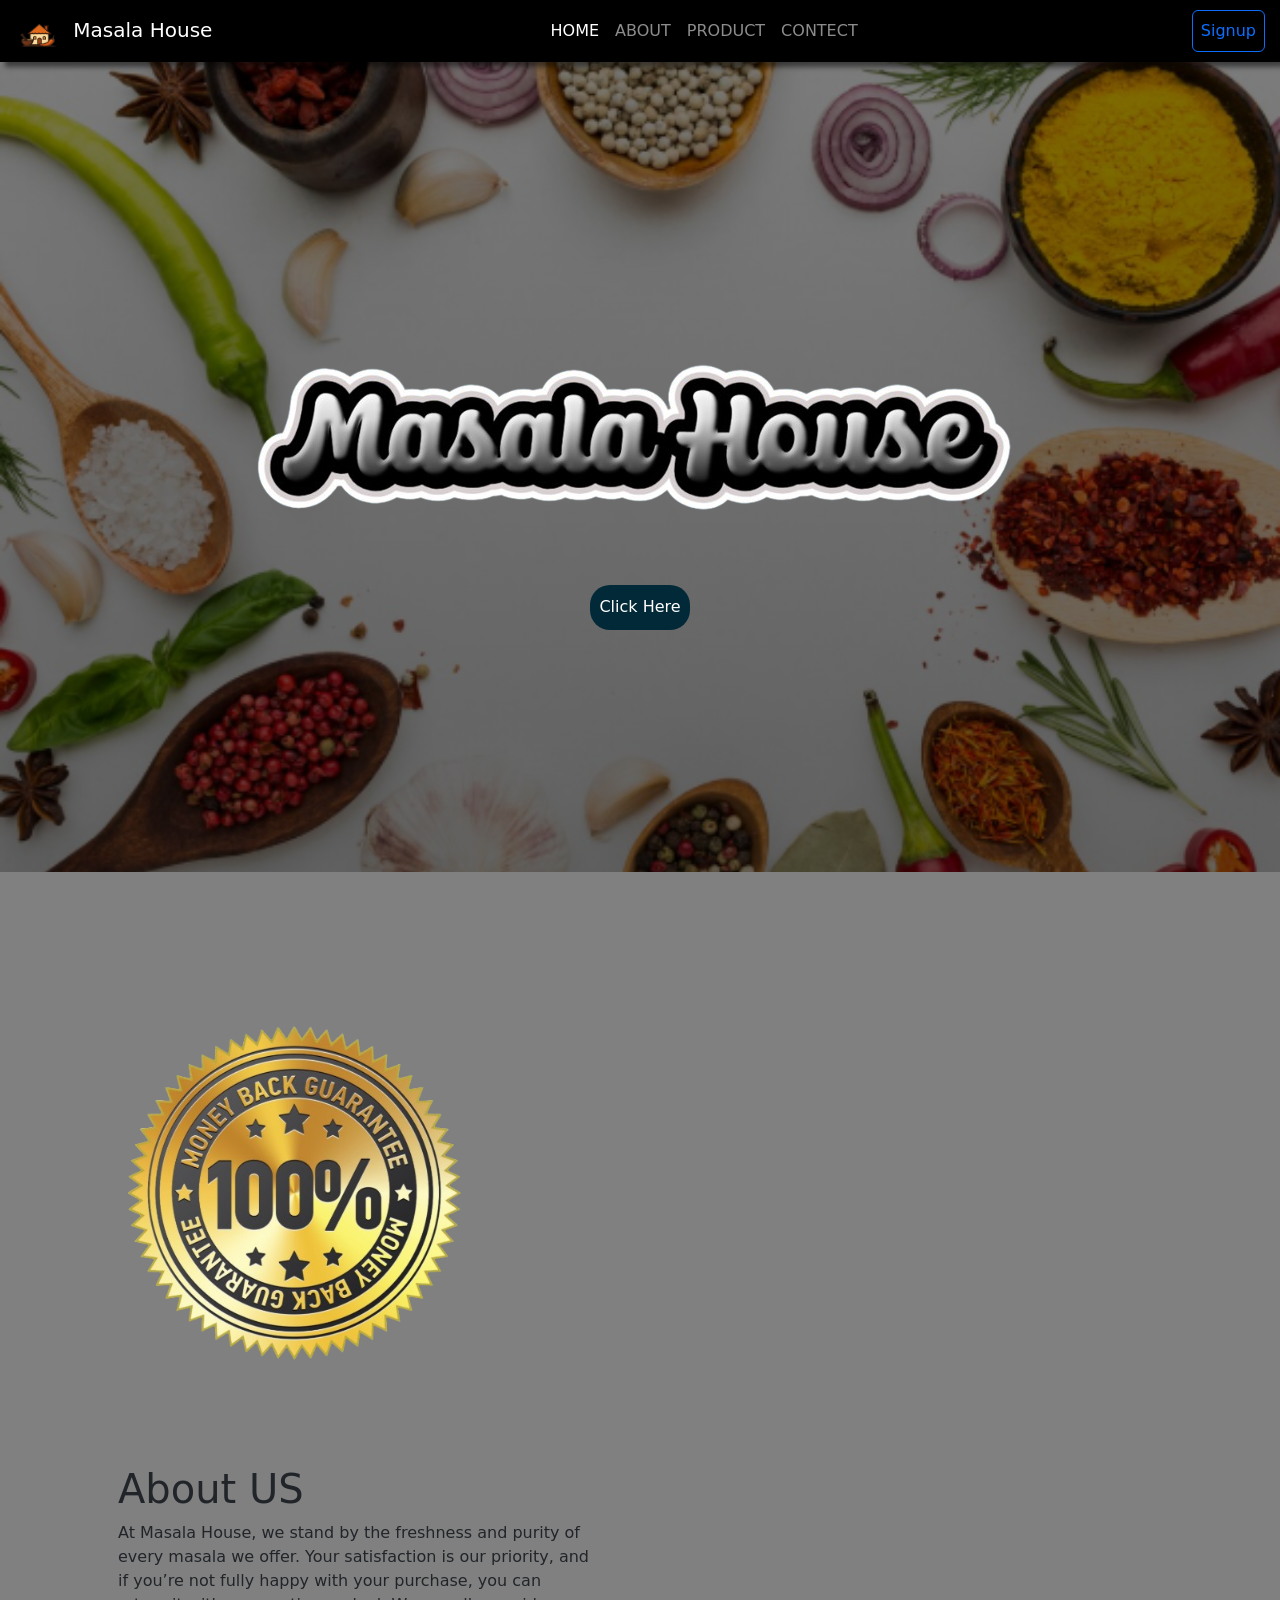
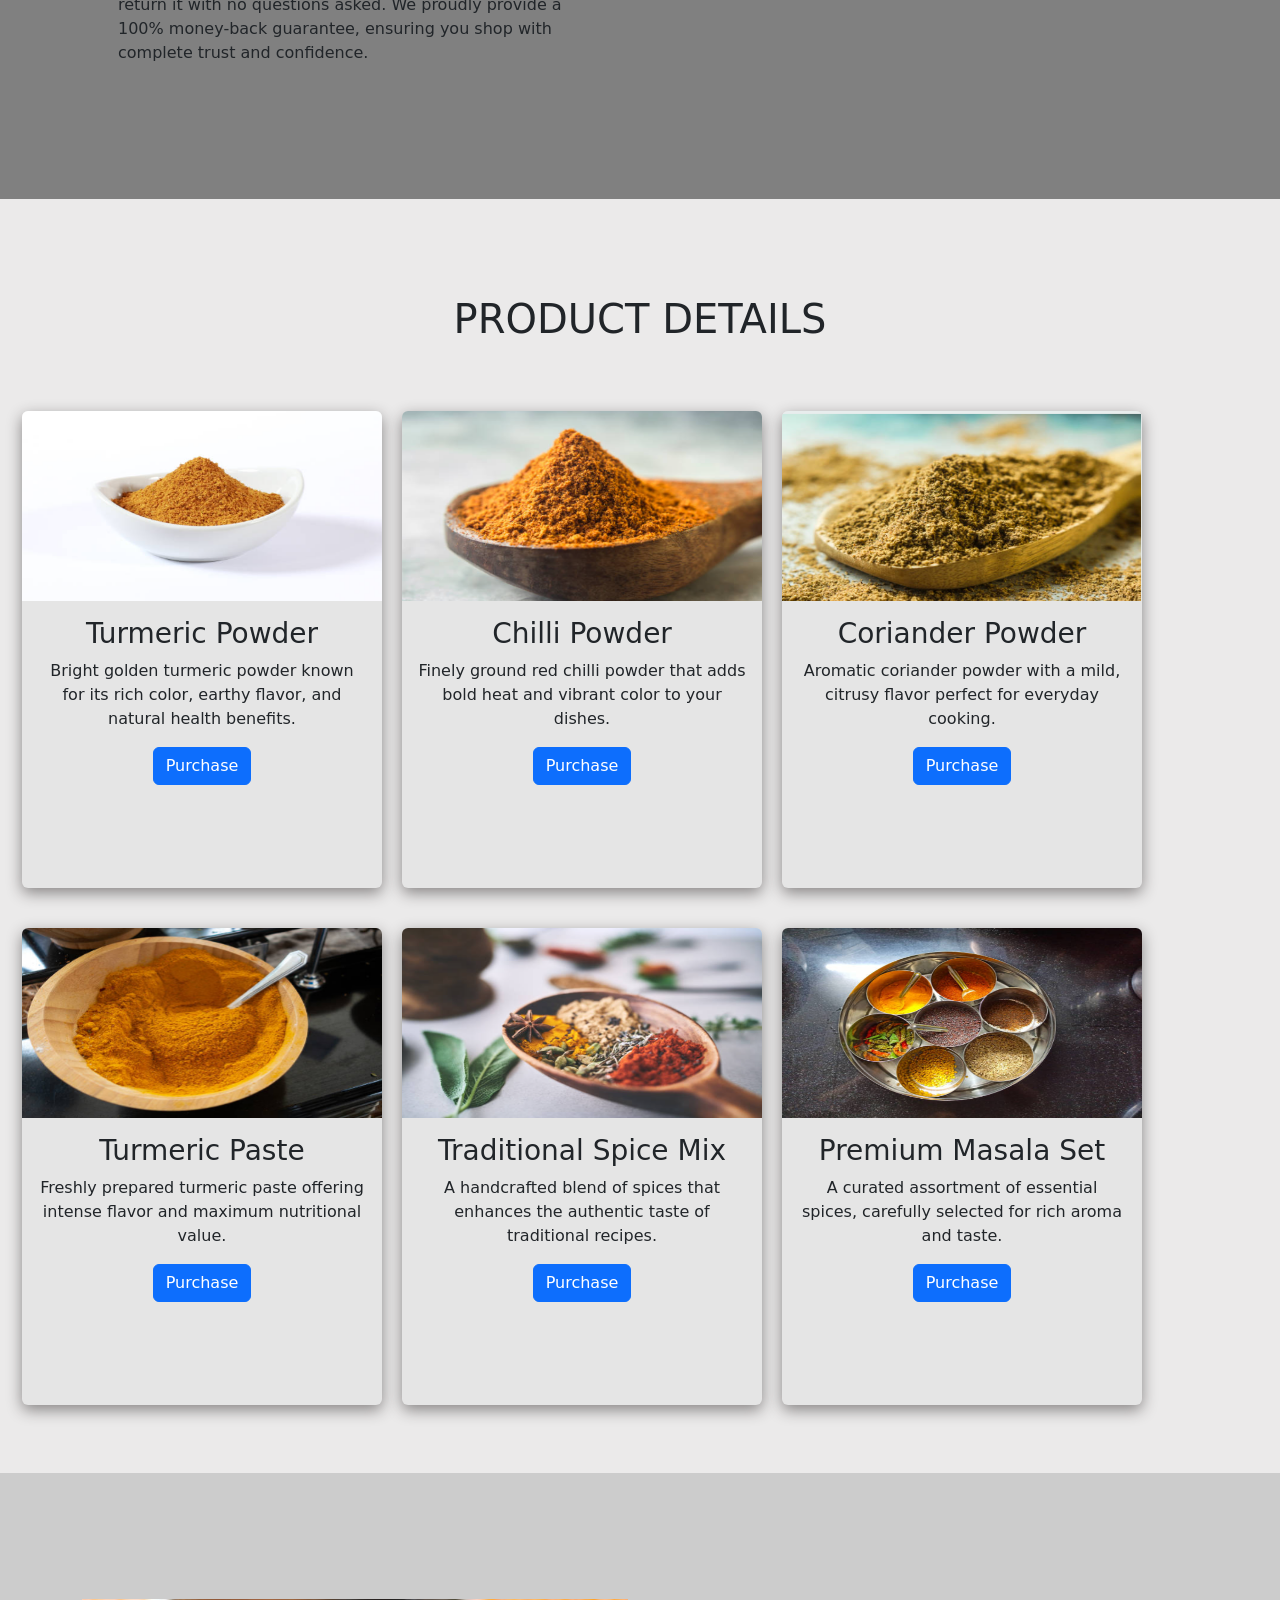
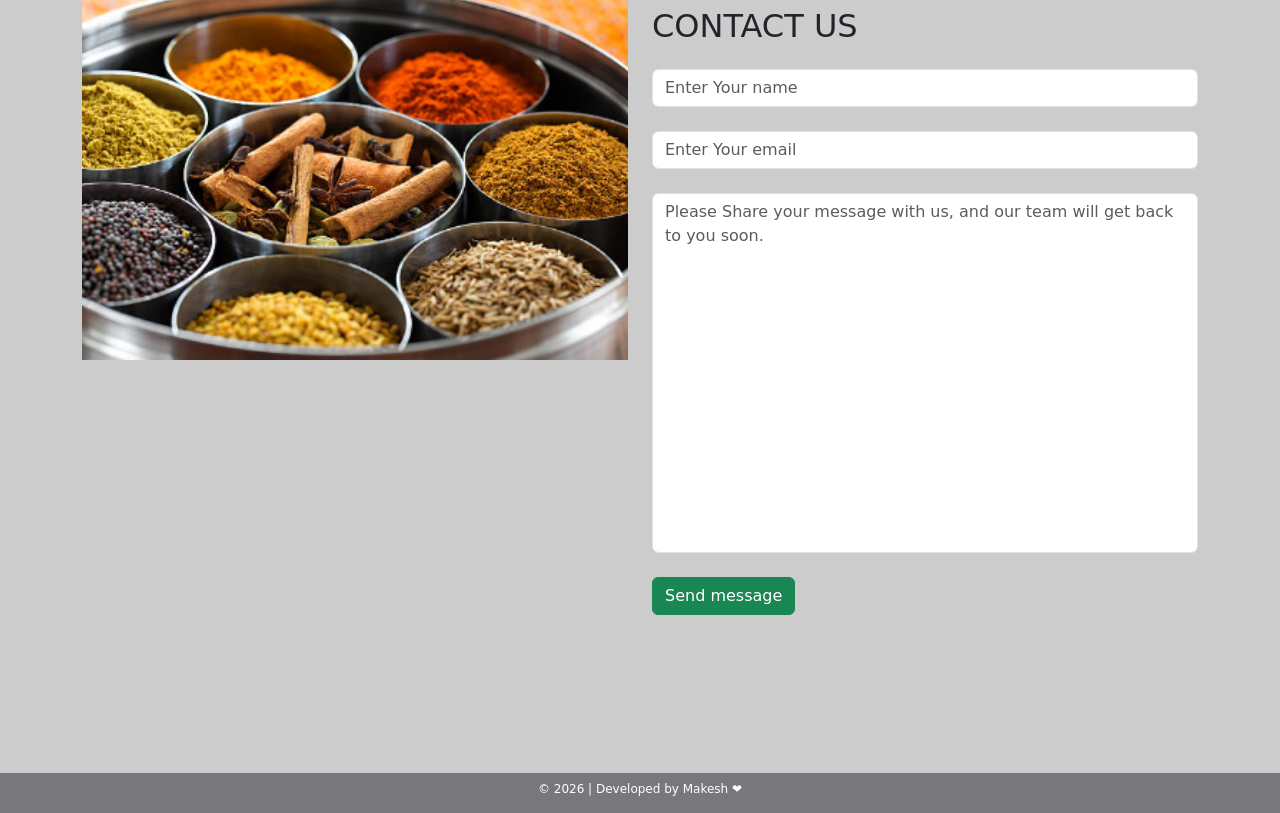
<file: index.html>
<!DOCTYPE html>
<html lang="en">
<head>
    <meta charset="UTF-8">
    <meta name="viewport" content="width=device-width, initial-scale=1.0">
    <title>Masala House</title>
    <link rel="icon" href="./masala-logo-1.png">
    <link href="https://cdn.jsdelivr.net/npm/bootstrap@5.3.8/dist/css/bootstrap.min.css" rel="stylesheet" integrity="sha384-sRIl4kxILFvY47J16cr9ZwB07vP4J8+LH7qKQnuqkuIAvNWLzeN8tE5YBujZqJLB" crossorigin="anonymous">
     <link rel="stylesheet" href="item.css">

</head>
<body>
   <!-- Navbar -->
    <nav class="navbar navbar-expand-sm navbar-dark" id="navbar">
        <div class="container-fluid">
            <a href="#" class="navbar-brand" >
                <img src="./masala-logo.png" alt="" id="img-logo">
                  Masala House
            </a>

        <button type="button" class="navbar-toggler" data-bs-toggle="collapse" data-bs-target="#item"> <span class="navbar-toggler-icon"></span></button>
       <div id="item" class="collapse navbar-collapse">
         <ul class="navbar-nav mx-auto ">
            <li class="nav-item">
               <a href="#HOME" class="nav-link active">HOME</a>
            </li>

            <li class="nav-item">
               <a href="#About" class="nav-link">ABOUT</a>
            </li>

            <li class="nav-item ">
               <a href="#Product" class="nav-link">PRODUCT</a>
            </li>

             <li class="nav-item">
               <a href="#contect" class="nav-link">CONTECT</a>
            </li>
        </ul>
       </div>
         </div>

        <button class="btn p-2 my-lg-0 my-2 btn-outline-primary" id="btn-top">Signup</button>
    </nav>
    <!-----------------------------------------Home------------------------------------>

    <section id="HOME">
        <img src="./home-name.png" alt="" id="home-image">
        <a href="#Product" class="a">Click here</a>
       
    </section>
<!----------------------------------------------About ------------------------------------------>
    <section id="About">
     <div class="container">
        <div class="row" >
        <div class="col-lg-6 col-md-6 col-12 m-2 p-4">
            <img src="100.png" alt="" class="img-fluid" > </div> 
        <div class="col-lg-6 col-md-6 col-12 p-lg-5 p-2" >
            <h1>About US</h1>
            <p>At Masala House, we stand by the freshness and purity of every masala we offer. Your satisfaction is our priority, and if you’re not fully happy with your purchase, you can return it with no questions asked. We proudly provide a 100% money-back guarantee, ensuring you shop with complete trust and confidence.</p>
        </div>
        </div>
        </div>
     </div>
    </section>
    
   <!-- ------------------------------------------------------------------Product-------------------------------------------------------->
    <section id="Product">
       <div class="container m-5">
         <h1 class="text-center my-5">PRODUCT DETAILS</h1>
         <div class="row" id="box">
            <div class="col-lg-4 col-md-4 col-12 " id="list">
                <div class="card">
                    <img src="./product_item 1.png" alt="" class="image-top" id="image">
                
                <div class="card-body text-center">
                   <h3 class="card-title">Turmeric Powder</h3>
                   <p>Bright golden turmeric powder known for its rich color, earthy flavor, and natural health benefits.</p>
                   <button class="btn btn-primary order" >Purchase</button>
                </div>
                </div>  </div>

                <div class="col-lg-4 col-md-4 col-12" id="list">
                <div class="card">
                    <img src="./product_item 2.png" alt="" class="image-top" id="image">
                
                <div class="card-body text-center">
                   <h3 class="card-title">Chilli Powder</h3>
                   <p>Finely ground red chilli powder that adds bold heat and vibrant color to your dishes.</p>
                   <button class="btn btn-primary order" >Purchase</button>
                </div> </div>  </div>

                <div class="col-lg-4 col-md-4 col-12" id="list">
                <div class="card">
                    <img src="./product_item 3.png" alt="" class="image-top" id="image">
               
                <div class="card-body text-center">
                   <h3 class="card-title">Coriander Powder</h3>
                   <p>Aromatic coriander powder with a mild, citrusy flavor perfect for everyday cooking.</p>
                   <button class="btn btn-primary order" >Purchase</button>
                </div>  </div>  </div>

                <div class="col-lg-4 col-md-4 col-12" id="list">
                <div class="card">
                    <img src="./product_item 4.png" alt="" class="image-top" id="image">
               
                <div class="card-body text-center">
                   <h3 class="card-title">Turmeric Paste</h3>
                   <p>Freshly prepared turmeric paste offering intense flavor and maximum nutritional value.</p>
                   <button class="btn btn-primary order" >Purchase</button>
                </div>  </div>  </div>
 
                <div class="col-lg-4 col-md-4 col-12" id="list">
                <div class="card">
                    <img src="./product_item 5.png" alt="" class="image-top" id="image">
                
                <div class="card-body text-center">
                   <h3 class="card-title">Traditional Spice Mix</h3>
                   <p>A handcrafted blend of spices that enhances the authentic taste of traditional recipes.</p>
                   <button class="btn btn-primary order" >Purchase</button>
                </div> </div>  </div>

                <div class="col-lg-4 col-md-4 col-12" id="list">
                <div class="card">
                    <img src="./product_item 6.png" alt="" class="image-top" id="image">
               
                <div class="card-body text-center">
                   <h3 class="card-title">Premium Masala Set</h3>
                   <p>A curated assortment of essential spices, carefully selected for rich aroma and taste.</p>
                   <button class="btn btn-primary order">Purchase</button>
                </div>  </div>  </div>
            </div>
         </div>
       </div>
    </section>

<!-- ----------------------------Contect --------------------------- -->
 <section id="contect" style="background-color: #ccc;">
    <div class="container">
        <div class="row">
            <div class="col-lg-6 col-md-6 col-12 mt-3" >
                <img src="./product_item 7.png" class="img-fluid w-100" alt="">
            </div>
            <div class="col-lg-6 col-md-6 col-12 pb-5">
                <h2  class="mt-4">CONTACT US</h2>
                <form action="">
                   <input type="text" name="" class="form-control mt-4" placeholder="Enter Your name">
                   <input type="email" name="" class="form-control mt-4" placeholder="Enter Your email">
                    <textarea name="" class="form-control mt-4" placeholder="Please Share your message with us, and our team will get back to you soon."></textarea>
                    <button class="btn btn-success mt-4">Send message</button>
                </form>
            </div>
        </div>
    </div>
 </section>
<!-----------------------------------Footer--------------------------------------->

<footer>
    <p style="color: white; font-size: 12px;">© 2026 | Developed by Makesh ❤️</p>
</footer>




   

    <script>
        const signBtn=document.getElementById("btn-top");

        signBtn.addEventListener("click",(e)=>{
            e.preventDefault();
            window.location.href="sign.html";
        })

        const Order=document.querySelectorAll(".order");

        Order.forEach((btn)=>{
            btn.addEventListener("click",(e)=>{
            e.preventDefault();
            window.location.href="Order.html";
        })
        })
    </script>
    <script src="https://cdn.jsdelivr.net/npm/bootstrap@5.3.3/dist/js/bootstrap.bundle.min.js"></script>
</body>
</html>
</file>
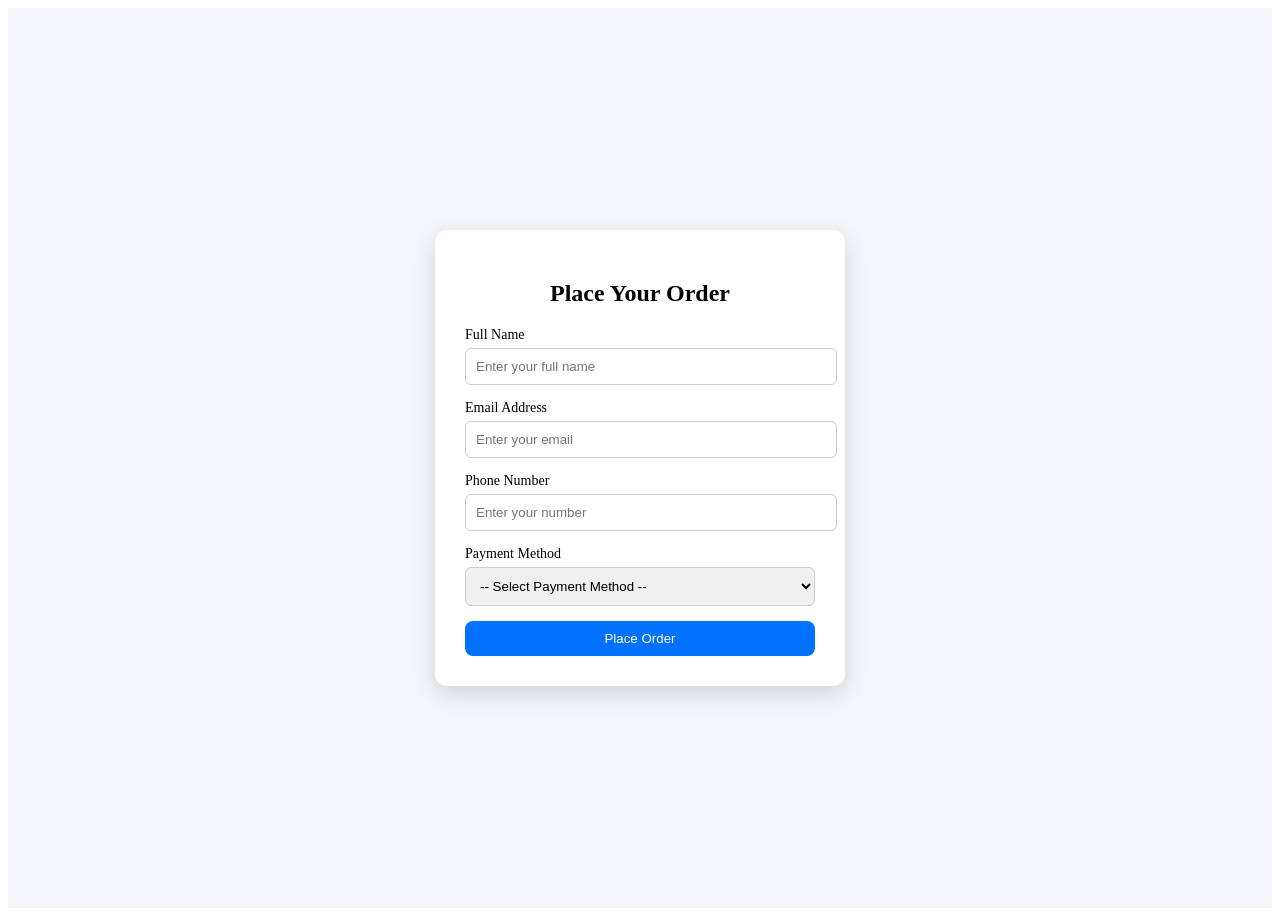
<file: Order.html>
<!doctype html>
<html lang="en">
  <head>
    <meta charset="UTF-8" />
    <meta name="viewport" content="width=device-width, initial-scale=1.0" />
    <title>Order-Page</title>
    <style>
      .order-container {
        height: 100vh;
        display: flex;
        justify-content: center;
        align-items: center;
        background: #f4f6f9;
      }

      .order-card {
        background: #fff;
        padding: 30px;
        width: 350px;
        border-radius: 12px;
        box-shadow: 0 8px 25px rgba(0, 0, 0, 0.15);
      }

      .order-card h2 {
        text-align: center;
        margin-bottom: 20px;
      }

      .form-group {
        margin-bottom: 15px;
      }

      .form-group label {
        font-size: 14px;
        display: block;
        margin-bottom: 5px;
      }

      .form-group input,
      .form-group select {
        width: 100%;
        padding: 10px;
        border-radius: 6px;
        border: 1px solid #ccc;
        outline: none;
      }

      .form-group input:focus,
      .form-group select:focus {
        border-color: #0072ff;
      }

      .order-btn {
        width: 100%;
        padding: 10px;
        border: none;
        border-radius: 8px;
        background: #0072ff;
        color: white;
        cursor: pointer;
      }

      .order-btn:hover {
        background: #005ad1;
      }

      @media (378px <= width <=760px) {
        .order-cardr {
          width: 330px;
          margin: 10px;
        }
      }
    </style>
  </head>
  <body>
    <section>
      <div class="order-container">
        <div class="order-card">
          <h2>Place Your Order</h2>

          <form action="" id="Submit">
            <div class="form-group">
              <label for="name">Full Name</label>
              <input
                type="text"
                id="name"
                name="name"
                placeholder="Enter your full name"
                required
              />
            </div>

            <div class="form-group">
              <label for="email">Email Address</label>
              <input
                type="email"
                id="email"
                name="email"
                placeholder="Enter your email"
                required
              />
            </div>

            <div class="form-group">
              <label for="phone">Phone Number</label>
              <input
                type="tel"
                id="phone"
                name="phone"
                placeholder="Enter your number"
                required
              />
            </div>

            <div class="form-group">
              <label for="payment">Payment Method</label>
              <select id="payment" name="payment" required>
                <option value="">-- Select Payment Method --</option>
                <option value="UPI">UPI</option>
                <option value="PhonePe">PhonePe</option>
                <option value="Google Pay">Google Pay</option>
                <option value="COD">Cash on Delivery</option>
              </select>
            </div>

            <button type="submit" class="order-btn">Place Order</button>
          </form>
        </div>
      </div>
    </section>

    <script>
      const Submit = document.getElementById("Submit");

      Submit.addEventListener("submit", (e) => {
        e.preventDefault();
        alert("Your Order Placed Successfully...:😊🎉");
      });
    </script>
  </body>
</html>
</file>
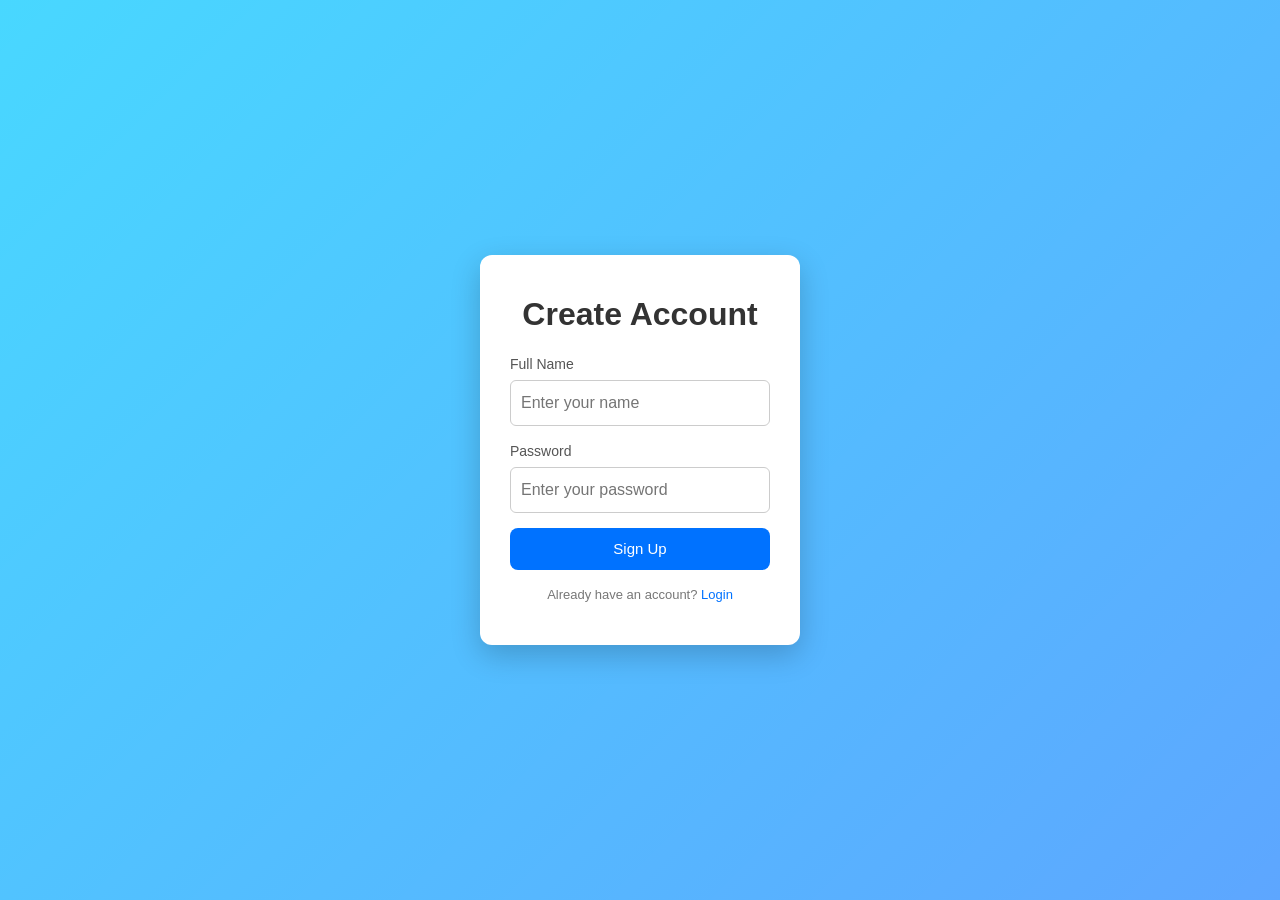
<file: sign.html>
<!doctype html>
<html lang="en">
  <head>
    <meta charset="UTF-8" />
    <meta name="viewport" content="width=device-width, initial-scale=1.0" />
    <title>Sign-up</title>
    <link
      href="https://cdn.jsdelivr.net/npm/bootstrap@5.3.8/dist/css/bootstrap.min.css"
      rel="stylesheet"
      integrity="sha384-sRIl4kxILFvY47J16cr9ZwB07vP4J8+LH7qKQnuqkuIAvNWLzeN8tE5YBujZqJLB"
      crossorigin="anonymous"
    />
    <style>
      * {
        margin: 0;
        padding: 0;
        box-sizing: border-box;
        font-family: "Poppins", sans-serif;
      }

      body {
        height: 100vh;
        display: flex;
        justify-content: center;
        align-items: center;
        background: linear-gradient(135deg, #00c8ffb7, #0073ffa2);
      }

      .container {
        background: #ffffff;
        padding: 40px 30px;
        border-radius: 12px;
        width: 320px;
        box-shadow: 0 10px 30px rgba(0, 0, 0, 0.2);
        text-align: center;
      }

      .container h2 {
        margin-bottom: 20px;
        font-weight: 600;
        color: #333;
      }

      .form-group {
        text-align: left;
        margin-bottom: 15px;
      }

      .form-group label {
        font-size: 14px;
        color: #555;
        display: block;
        margin-bottom: 5px;
      }

      .form-group input {
        width: 100%;
        padding: 10px;
        border-radius: 6px;
        border: 1px solid #ccc;
        outline: none;
        transition: 0.3s;
      }

      .form-group input:focus {
        border-color: #0072ff;
        box-shadow: 0 0 5px rgba(0, 114, 255, 0.4);
      }

      .btn {
        width: 100%;
        padding: 10px;
        border: none;
        border-radius: 8px;
        background: #0072ff;
        color: white;
        font-size: 15px;
        cursor: pointer;
        transition: 0.3s;
      }

      .btn:hover {
        color: white;
        background: #005ad1;
        transform: translateY(-2px);
        box-shadow: 0 6px 15px rgba(0, 114, 255, 0.4);
      }

      .footer-text {
        margin-top: 15px;
        font-size: 13px;
        color: #777;
      }

      .footer-text a {
        color: #0072ff;
        text-decoration: none;
      }

      .footer-text a:hover {
        text-decoration: underline;
      }
    </style>
  </head>
  <body>
    <section>
      <div class="container">
        <h2>Create Account</h2>

        <form id="submit">
          <div class="form-group">
            <label for="">Full Name</label>
            <input type="text" id="user" placeholder="Enter your name" />
          </div>

          <div class="form-group">
            <label for="">Password</label>
            <input
              type="password"
              id="pass"
              placeholder="Enter your password"
            />
          </div>

          <button type="submit" class="btn">Sign Up</button>
        </form>

        <div class="footer-text">
          Already have an account? <a href="#">Login</a>
        </div>
      </div>
    </section>

    <script>
      const submit = document.getElementById("submit");

      submit.addEventListener("submit", (e) => {
        e.preventDefault();

        let user = document.getElementById("user").value;
        let pass = document.getElementById("pass").value;

        const UserName = "Makesh";
        const PassWord = "2526";

        if (UserName === user && PassWord === pass) {
          alert("Welcome " + user + " ❤");
        } else {
          console.log(e.message);
          alert("You Are Wrong can you please correctly.....!");
        }
      });
    </script>
  </body>
</html>
</file>
<file: item.css>
* {
  box-sizing: border-box;
  overflow-x: none;
  scroll-behavior: smooth;
}

body{
 background-color: #dbd8d888;
}

#navbar {
  position: sticky;
  top: 0;
  left: 0;
  z-index: 100;
  padding: 10px 15px;
  box-shadow: 5px 5px 5px rgba(0, 0, 0, 0.5);
  background-color: black;
}

#img-logo {
  height: 30px;
  width: 55px;
  margin-left: -15px;
}

section {
  width: 100%;
  min-height: 100vh;
  display: flex;
  justify-content: center;
  align-items: center;
}

#HOME {
  background:
    linear-gradient(rgba(0, 0, 0, 0.5), rgba(0, 0, 0, 0.6)),
    url(./bg-back-img.png);
  background-repeat: no-repeat;
  background-size: cover;
  background-position: center;
  min-height: 90vh;
  width: 100%;
  flex-direction: column;
}

.nav-item:hover {
  text-decoration: underline rgb(255, 255, 255);
}
#HOME h2 {
  color: rgb(255, 255, 255);
  text-align: center;
  font-size: 30px;
  letter-spacing: 3px;
  text-transform: uppercase;
  text-shadow:
    0px 1px 0px #ccc,
    0px 2px 0px #ccc,
    0px 3px 0px #ccc,
    0px 4px 0px #ccc,
    0px 5px 0px #ccc,
    0px 6px 0px #ccc,
    0px 7px 0px #ccc;
}

#About img {
  height: 380px;
  margin-left: 10px;
  margin-top: 30px;
}
#About {
  height: 103vh;
  width: 100%;
  background-color: gray;
}



 #Product #box{
    position: relative;
    left: -80px;
 }

@media (378px <= width <=760px) {
  #home-image {
    width: 400px;
  }

  #btn-top {
    display: none;
  }

  #list{
    width: 200px;
    height: 400px;
    padding: 20px;
  }

 #About img {
  height: 280px;
  margin-left: 10px;
  margin-top: 50px;
}
 
 #About p{
    font-size: 12px;
 }

  #box div{
    padding-bottom: 26px;
  }

 #box div p{
  font-size: 12px;
 }

}

.card:hover {
  transform: scale(1.1);
}

#image {
  height: 190px;
  width: 100%;
}

.card {
  width: 360px;
  height: 53vh;
  background: #e5e5e5 !important;
  border: none !important;
  overflow: hidden;
  justify-content: center;
  align-items: center;
  margin: 20px;
}

.card {
  box-shadow: 0px 5px 15px #888585;
  cursor: pointer;
  transition: all 0.2s linear;
}

 
.a {
  text-decoration: none;
  color: white;
  background-color: rgb(2, 41, 56);
  height: 45px;
  width: 100px;
  text-align: center;
  display: flex;
  align-items: center;
  justify-content: center;
  border-radius:20px;
  transition: all 0.2s linear;
  text-transform: capitalize;
}

.a:hover {
  transform: scale(1.1);
  color: rgb(19, 11, 11);
  background: linear-gradient(rgb(182, 27, 27), rgb(205, 146, 36));
}

textarea {
    resize: none ;
    height: 40vh;
    font-size: 15px;
}

footer{
    background-color: rgba(98, 98, 102, 0.836);
     text-align: center;
     height: 40px;
     padding-top: 8px;
     display: flex;
     justify-content: center;
     align-items: center;
}
</file>
